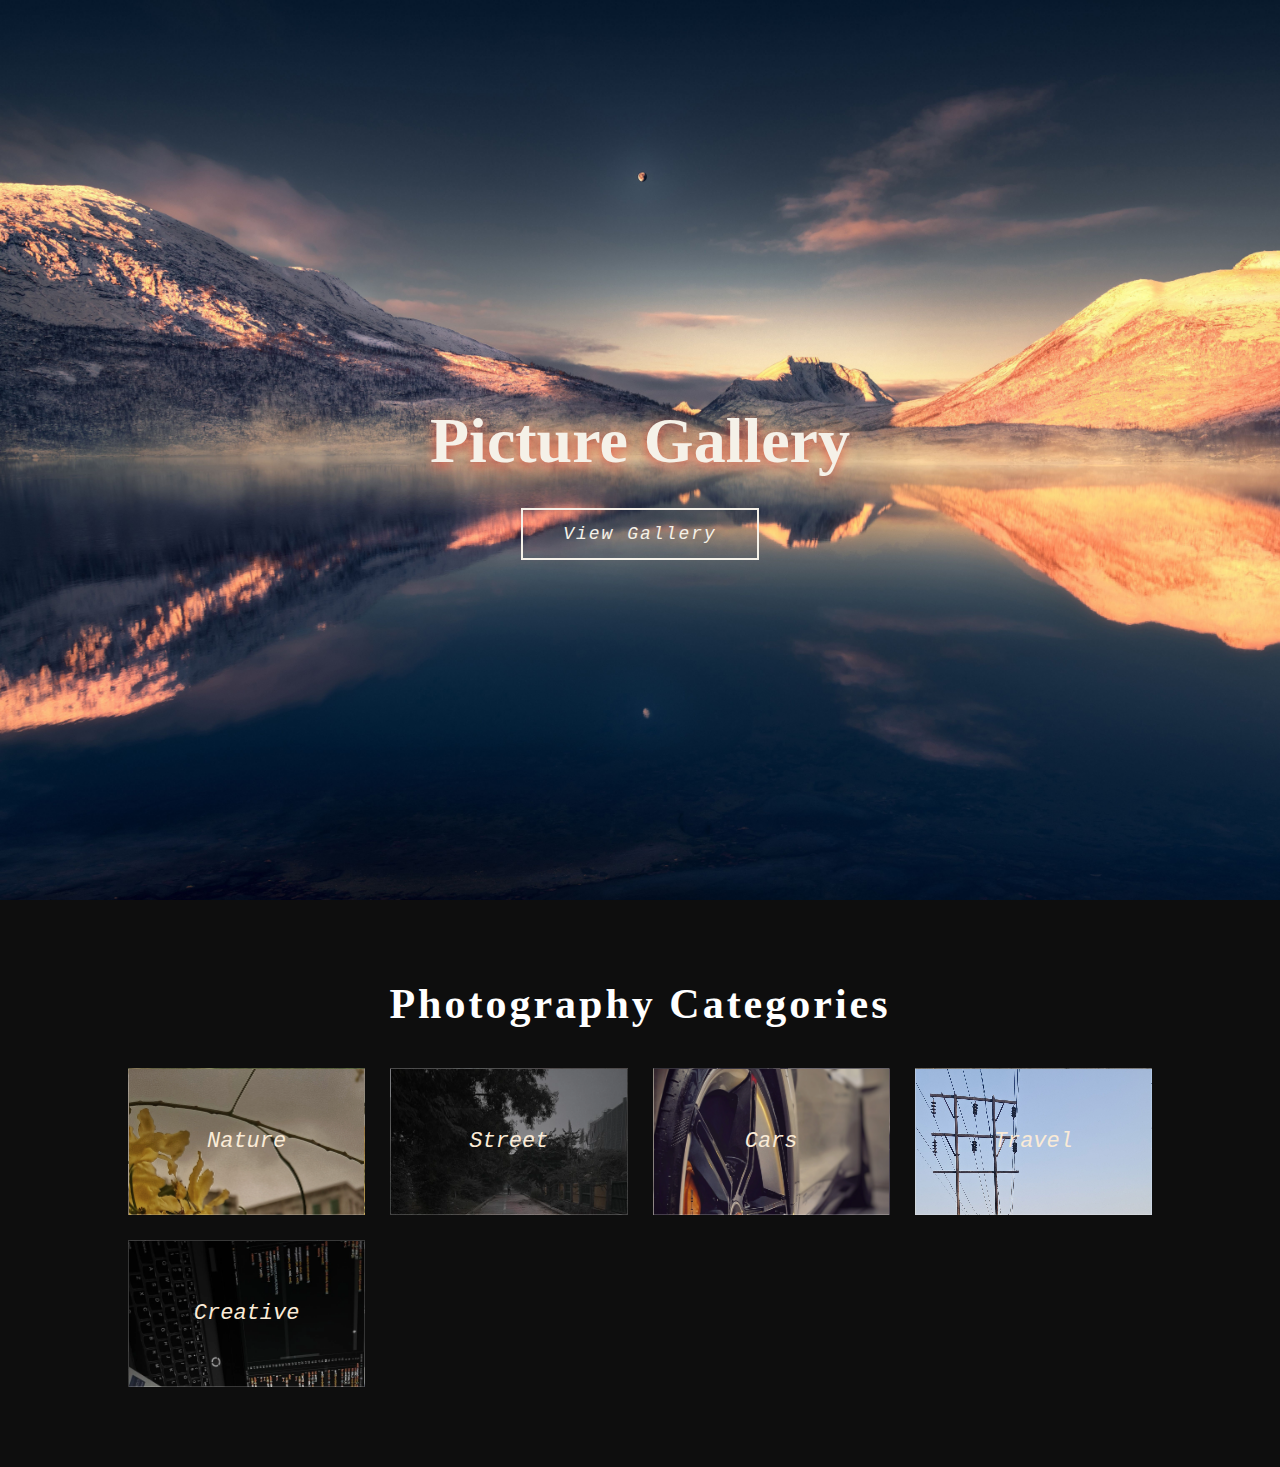
<file: index.html>
<!DOCTYPE html>
<html lang="en">
<head>
    <meta charset="UTF-8">
    <meta name="viewport" content="width=device-width, initial-scale=1.0">
    <link rel="stylesheet" href="style.css">
    <title>Home page</title>
</head>
<body>
    <section class="sec1">
  <div class="intro-box">
    <div class="intro">
    Picture Gallery
    </div>
    <a href="#gallery" class="btn">View Gallery</a>
  </div>
</section>
<section id="gallery" class="categories">
  <h2>Photography Categories</h2>

  <div class="grid">
    <a href="nature.html" class="card" id="nat">Nature</a>
    <a href="street.html" class="card" id="str">Street</a>
    <a href="cars.html" class="card" id="car">Cars</a>
    <a href="travel.html" class="card" id="tra">Travel</a>
    <a href="creative.html" class="card" id="cre">Creative</a>
  </div>
</section>
</body>
</html>
</file>
<file: style.css>
* {
  margin: 0;
  padding: 0;
  box-sizing: border-box;
}
.sec1{
    background-image: url(./bg.jpg);
    height: 100vh;
    
    pbackground-position: center;
  background-size: cover;
  background-repeat: no-repeat;

  display: flex;
  justify-content: center;
  align-items: center;
    
}
.intro-box {
  text-align: center;
}
.intro{
    font-family:'Times New Roman', Times, serif;
    font-size: 64px;
    font-weight: bolder;
    color: #f5f1e8;
    margin-top: 15%;
    text-shadow:
    0 4px 12px rgba(233, 39, 39, 0.6),
    0 0 25px rgba(255, 200, 120, 0.4);
}
.btn{
    display: inline-block;
  margin-top: 30px;
  padding: 14px 40px;
  border: 2px solid #f5f1e8;
  color: #f5f1e8;
  text-decoration: none;
  font-size: 18px;
  letter-spacing: 2px;
  transition: 0.3s ease;
  
}
.btn:hover {
  background: #f5f1e8;
  color: #000;
  text-shadow: #21c55b;
}
.categories {
  background: #0e0e0e;
  color: white;
  padding: 80px 10%;
  text-align: center;
}

.categories h2 {
  font-size: 42px;
  margin-bottom: 40px;
  letter-spacing: 3px;
}

.grid {
  display: grid;
  grid-template-columns: repeat(auto-fit, minmax(200px, 1fr));
  gap: 25px;
}

.card {
  padding: 60px 20px;
  border: 1px solid rgba(255,255,255,0.2);
  font-size: 22px;
  transition: 0.3s ease;
  cursor: pointer;
}
a{
    text-decoration: none;
    color: antiquewhite;
    font-family:monospace;
    font-style: italic;
}
.card:hover {
  background: #ecf5e8;
  color: rgb(19, 224, 60);
  transform: translateY(-10px);
  border-radius: 25%;
  scale: 1.1 1.2 1.2;
}
html{
    scroll-behavior: smooth;
}
.gallery-header {
  background: black;
  color: white;
  padding: 30px;
  text-align: center;
}

.gallery-grid {
  background: #0e0e0e;
  padding: 40px 8%;
  display: grid;
  grid-template-columns: repeat(auto-fit, minmax(250px, 1fr));
  gap: 20px;
}

.gallery-grid img {
  width: 100%;
  border-radius: 10px;
  transition: 0.3s ease;
  cursor: pointer;
}

.gallery-grid img:hover {
  transform: scale(1.05);
  box-shadow: 0 10px 30px rgba(255, 255, 255, 0.5);

}
#nat{
    background-image: url(./nat.jpg);
    background-size: cover;
}
#str{
    background-image: url(str.webp);
    background-size: cover;
}
#car{
    background-image: url(car.webp);
    background-size: cover;
}
#tra{
    background-image: url(tra.jpg);
    background-size: cover;
}
#cre{
    background-image: url(cre.webp);
    background-size: cover;

}
body {
  overflow-x: hidden;
}
</file>
